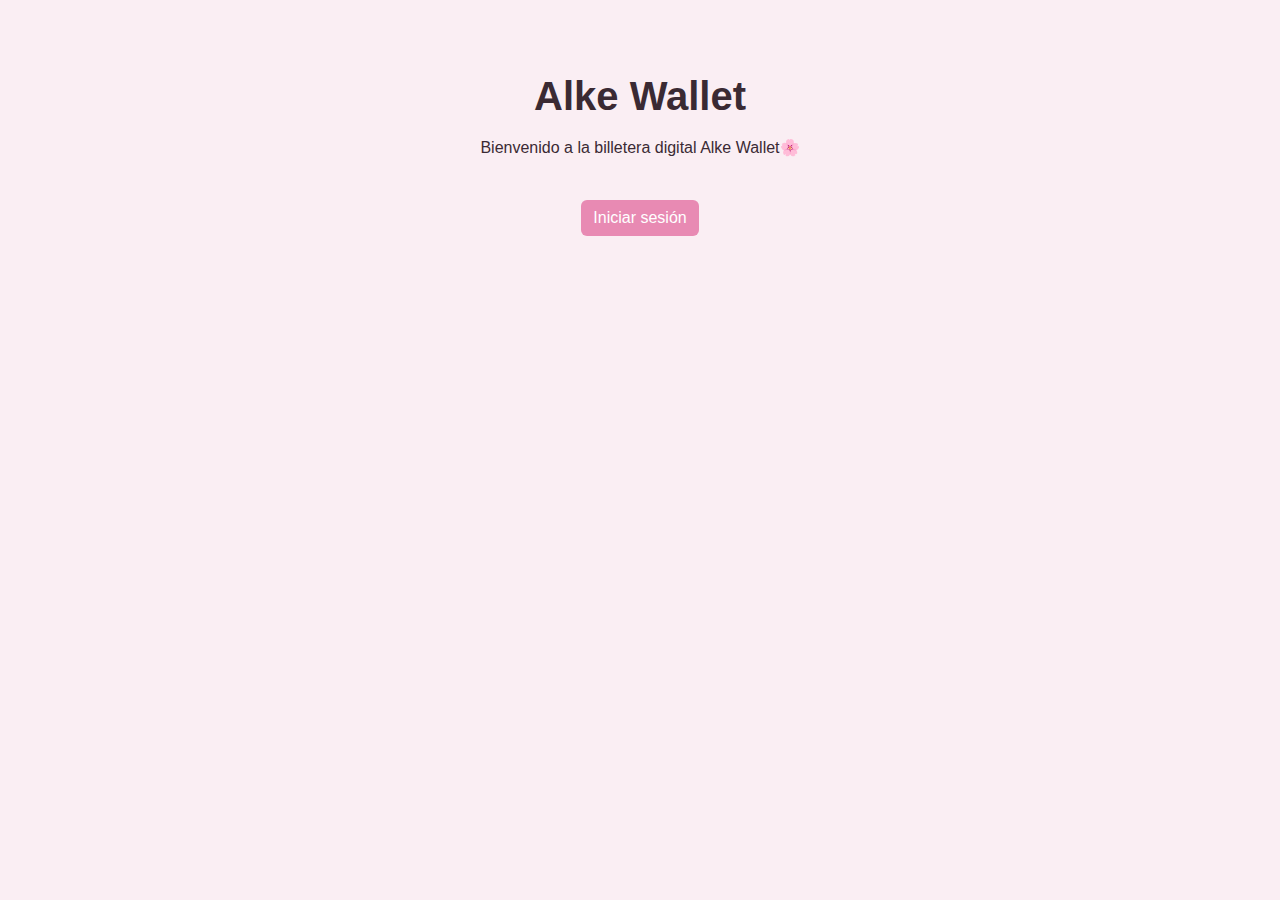
<file: index.html>
<!doctype html>
<html lang="es">
  <head>
    <meta charset="UTF-8" />
    <title>Alke Wallet</title>

    <link
      href="https://cdn.jsdelivr.net/npm/bootstrap@5.3.2/dist/css/bootstrap.min.css"
      rel="stylesheet"
    />

    <link rel="stylesheet" href="css/styles.css" />
  </head>
  <body class="container mt-5 text-center">
    <h1>Alke Wallet</h1>

    <p class="mt-3">Bienvenido a la billetera digital Alke Wallet🌸</p>

    <a href="login.html" class="btn btn-primary mt-4"> Iniciar sesión </a>
  </body>
</html>
</file>
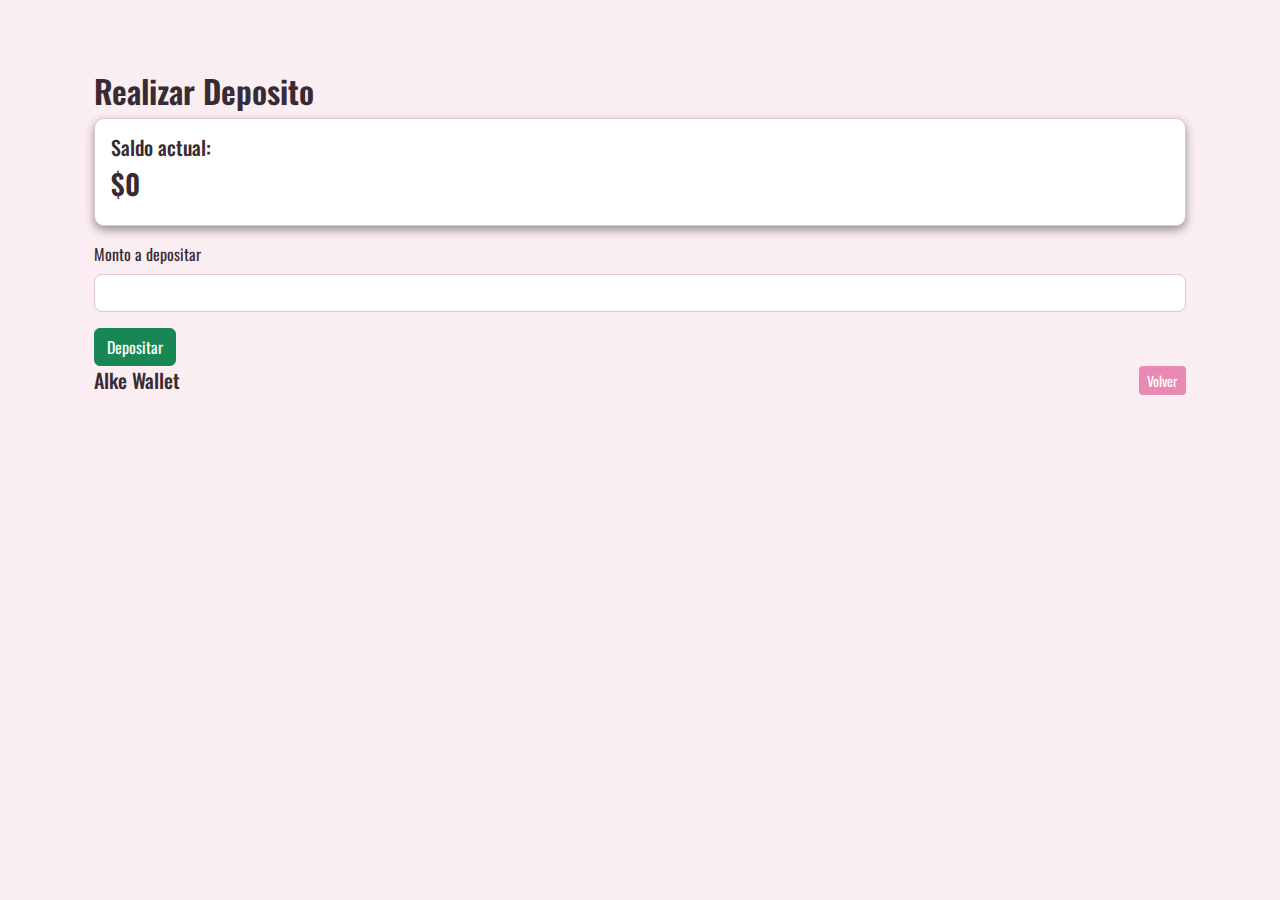
<file: deposit.html>
<!doctype html>
<html lang="es">
  <head>
    <meta charset="UTF-8" />
    <title>Deposito | Alke Wallet</title>
    <link rel="preconnect" href="https://fonts.googleapis.com" />
    <link rel="preconnect" href="https://fonts.gstatic.com" crossorigin />
    <link
      href="https://fonts.googleapis.com/css2?family=Oswald:wght@200..700&family=Raleway:ital,wght@0,100..900;1,100..900&display=swap"
      rel="stylesheet"
    />
    <link
      href="https://cdn.jsdelivr.net/npm/bootstrap@5.3.2/dist/css/bootstrap.min.css"
      rel="stylesheet"
    />
    <link rel="stylesheet" href="css/styles.css" />

    <script src="https://code.jquery.com/jquery-3.7.1.min.js"></script>

    <script src="js/deposit.js"></script>
  </head>
  <body class="container mt-5">
    <h2>Realizar Deposito</h2>

    <div class="card p-3 mb-3">
      <h5>Saldo actual:</h5>
      <h3 id="saldo">$0</h3>
    </div>

    <form id="depositForm">
      <div class="mb-3">
        <label class="form-label">Monto a depositar</label>
        <input type="number" id="monto" class="form-control" min="1" required />
      </div>

      <button type="submit" class="btn btn-success">Depositar</button>
    </form>

    <p id="mensaje" class="mt-3 text-success d-none">
      Depósito realizado con éxito
    </p>

    <div class="d-flex justify-content-between align-items-center mb-4">
      <h5 class="m-0">Alke Wallet</h5>
      <a href="menu.html" class="btn btn-primary btn-sm"> Volver </a>
    </div>
  </body>
</html>
</file>
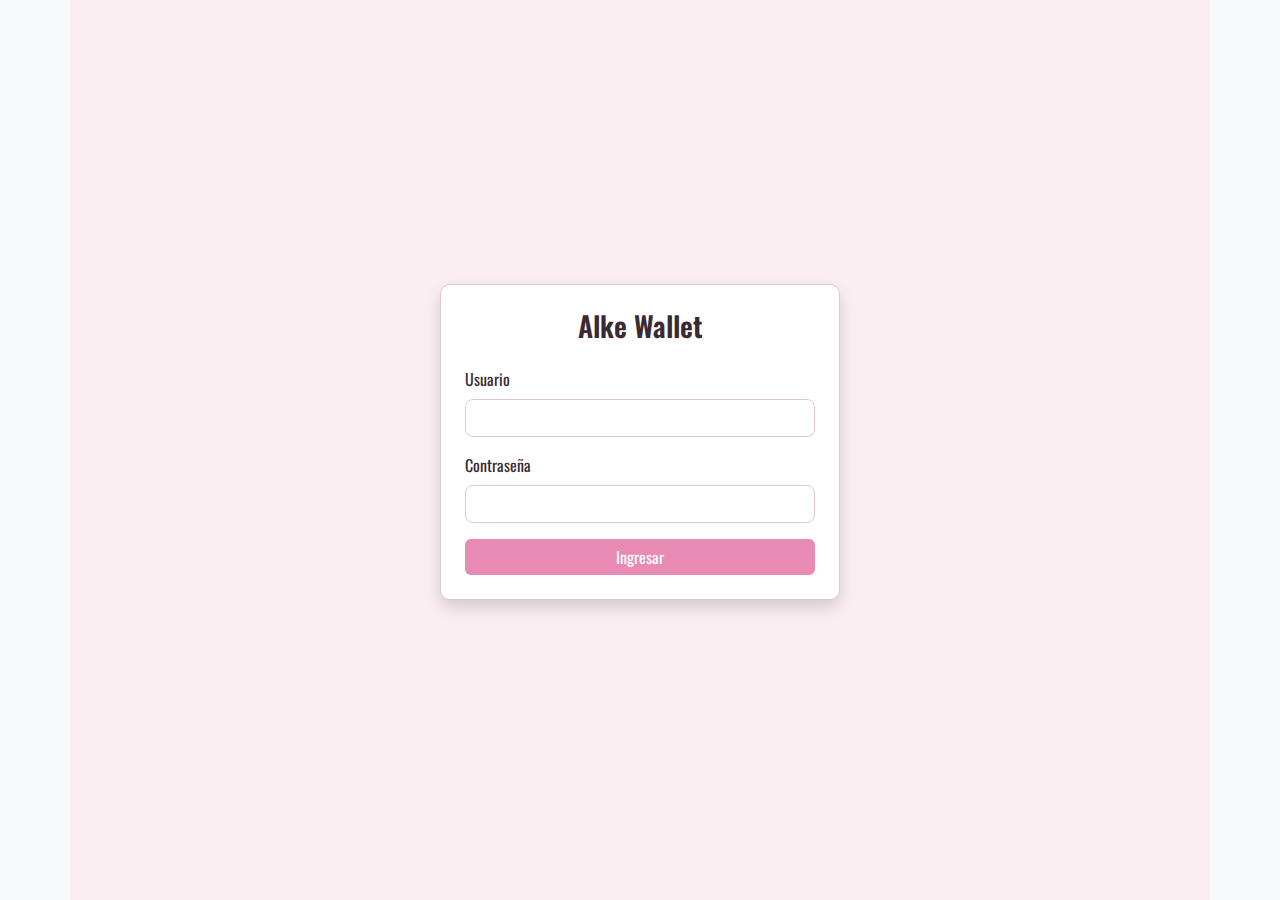
<file: login.html>
<!DOCTYPE html>
<html lang="es">
  <head>
    <meta charset="UTF-8" />
    <title>Alke Wallet | Login</title>

    <link rel="preconnect" href="https://fonts.googleapis.com" />
    <link rel="preconnect" href="https://fonts.gstatic.com" crossorigin />
    <link
      href="https://fonts.googleapis.com/css2?family=Oswald:wght@200..700&family=Raleway:ital,wght@0,100..900;1,100..900&display=swap"
      rel="stylesheet"
    />

    <link
      href="https://cdn.jsdelivr.net/npm/bootstrap@5.3.2/dist/css/bootstrap.min.css"
      rel="stylesheet"
    />
    <link rel="stylesheet" href="css/styles.css" />

    <script src="https://code.jquery.com/jquery-3.7.1.min.js"></script>

    <script src="js/login.js"></script>
  </head>
  <body class="bg-light">
    <main
      class="container vh-100 d-flex justify-content-center align-items-center"
    >
      <section class="card p-4 shadow" style="width: 100%; max-width: 400px">
        <h3 class="text-center mb-4">Alke Wallet</h3>

        <form id="loginForm">
          <div class="mb-3">
            <label class="form-label">Usuario</label>
            <input type="email" id="email" class="form-control" required />
          </div>

          <div class="mb-3">
            <label class="form-label">Contraseña</label>
            <input
              type="password"
              id="password"
              class="form-control"
              required
            />
          </div>

          <div id="error" class="text-danger text-center mb-3 d-none">
            Credenciales incorrectas
          </div>

          <button type="submit" class="btn btn-primary w-100">Ingresar</button>
        </form>
      </section>
    </main>
  </body>
</html>
</file>
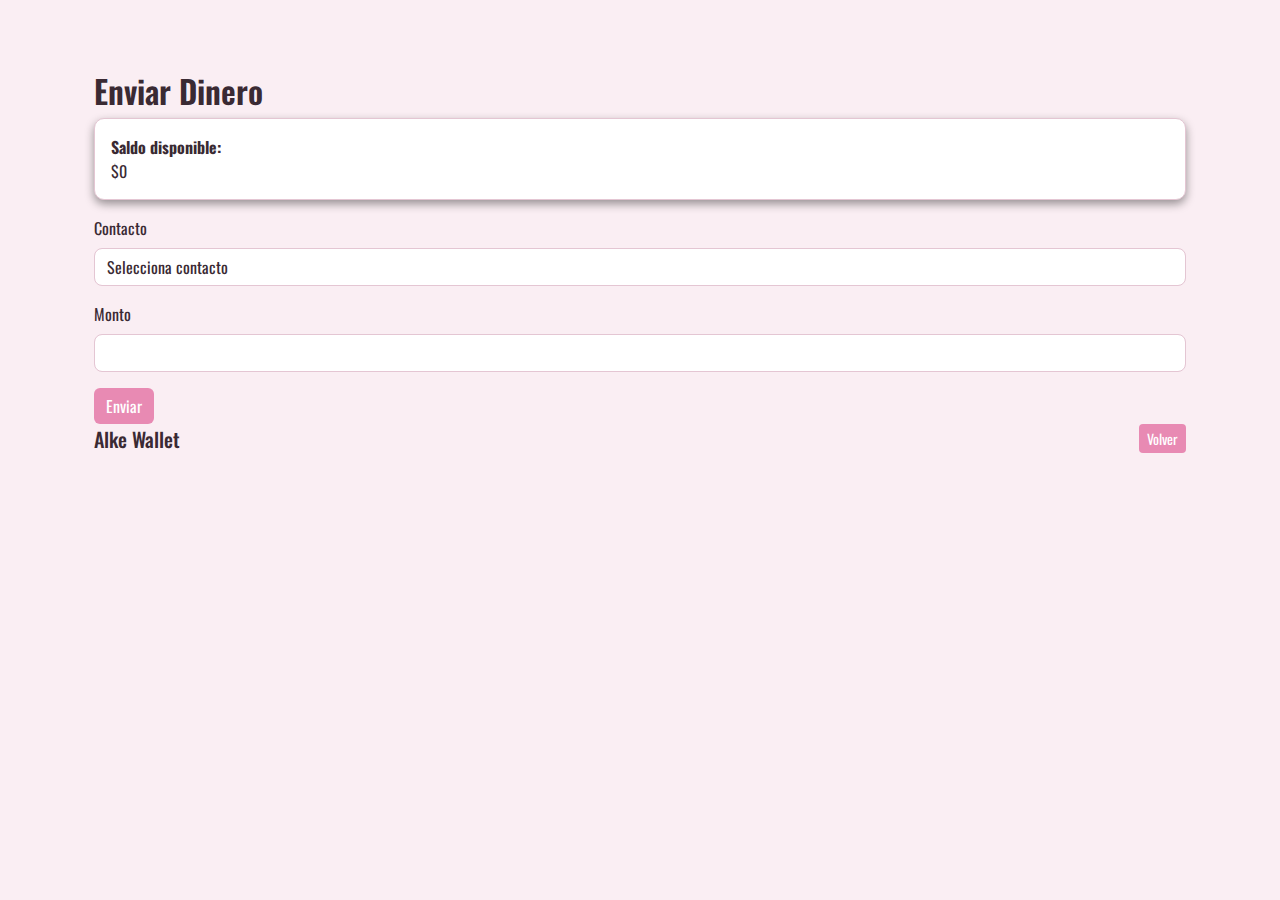
<file: sendmoney.html>
<!doctype html>
<html lang="es">
  <head>
    <meta charset="UTF-8" />

    <title>Enviar Dinero | Alke Wallet</title>

    <link rel="preconnect" href="https://fonts.googleapis.com" />
    <link rel="preconnect" href="https://fonts.gstatic.com" crossorigin />
    <link
      href="https://fonts.googleapis.com/css2?family=Oswald:wght@200..700&family=Raleway:ital,wght@0,100..900;1,100..900&display=swap"
      rel="stylesheet"
    />

    <link
      href="https://cdn.jsdelivr.net/npm/bootstrap@5.3.2/dist/css/bootstrap.min.css"
      rel="stylesheet"
    />

    <link rel="stylesheet" href="css/styles.css" />
    <script src="https://code.jquery.com/jquery-3.7.1.min.js"></script>

    <script src="js/sendmoney.js"></script>
  </head>

  <body class="container mt-5">
    <h2>Enviar Dinero</h2>

    <div class="card p-3 mb-3">
      <strong>Saldo disponible:</strong>
      <span id="saldo">$0</span>
    </div>

    <form id="sendForm">
      <div class="mb-3">
        <label class="form-label">Contacto</label>
        <select id="contacto" class="form-control" required>
          <option value="">Selecciona contacto</option>
          <option>Teemo Tiamat</option>
          <option>Juan Soto</option>
          <option>Gustavo Madariaga</option>
        </select>
      </div>

      <div class="mb-3">
        <label class="form-label">Monto</label>
        <input type="number" id="monto" class="form-control" min="1" required />
      </div>

      <button type="submit" class="btn btn-primary">Enviar</button>
    </form>

    <p id="ok" class="text-success mt-3 d-none">
      Transferencia realizada con éxito ✅
    </p>

    <p id="error" class="text-danger mt-3 d-none">Saldo insuficiente ❌</p>

    <div class="d-flex justify-content-between align-items-center mb-4">
      <h5 class="m-0">Alke Wallet</h5>
      <a href="menu.html" class="btn btn-primary btn-sm"> Volver </a>
    </div>
  </body>
</html>

<!-- Hacer esta parte fue bastante complicada por toda la cantidad de clases creadas-->
</file>
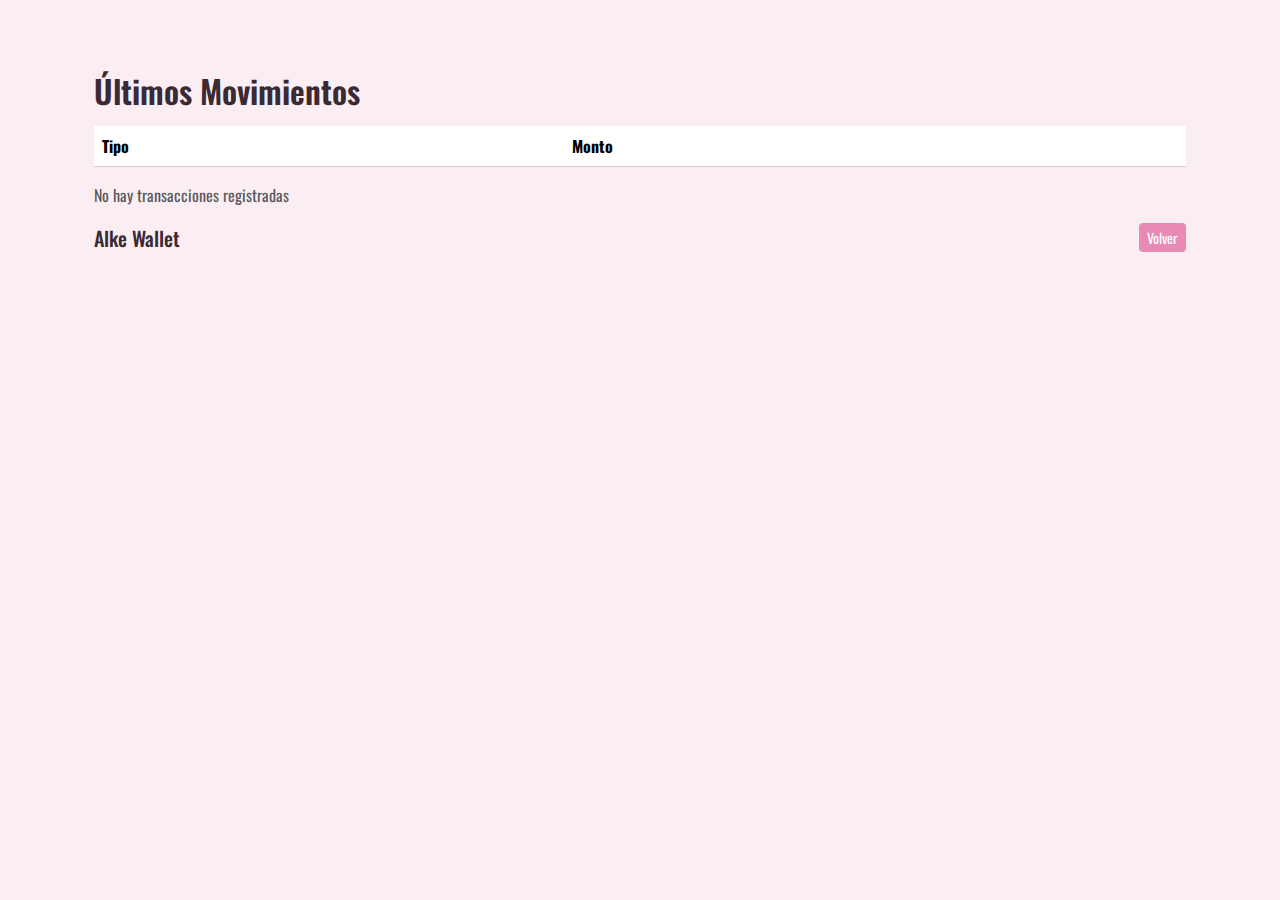
<file: transactions.html>
<!DOCTYPE html>
<html lang="es">
  <head>
    <meta charset="UTF-8" />
    <title>Movimientos | Alke Wallet</title>
    <link rel="preconnect" href="https://fonts.googleapis.com" />
    <link rel="preconnect" href="https://fonts.gstatic.com" crossorigin />
    <link
      href="https://fonts.googleapis.com/css2?family=Oswald:wght@200..700&family=Raleway:ital,wght@0,100..900;1,100..900&display=swap"
      rel="stylesheet"
    />

    <link
      href="https://cdn.jsdelivr.net/npm/bootstrap@5.3.2/dist/css/bootstrap.min.css"
      rel="stylesheet"
    />
    <link rel="stylesheet" href="css/styles.css" />

    <script src="https://code.jquery.com/jquery-3.7.1.min.js"></script>

    <script src="js/transactions.js"></script>
  </head>
  <body class="container mt-5">
    <h2>Últimos Movimientos</h2>

    <table class="table table-striped mt-3">
      <thead>
        <tr>
          <th>Tipo</th>
          <th>Monto</th>
        </tr>
      </thead>
      <tbody id="lista"></tbody>
    </table>

    <p id="vacio" class="text-muted d-none">No hay transacciones registradas</p>

    <div class="d-flex justify-content-between align-items-center mb-4">
      <h5 class="m-0">Alke Wallet</h5>
      <a href="menu.html" class="btn btn-primary btn-sm"> Volver </a>
    </div>
  </body>
</html>
</file>
<file: css/styles.css>
:root {
  /* Paleta principal Cherry Blossom */
  --bg-general: #FAEEF3;     /* fondo general rosado muy suave */
  --bg-card: #ffffff;       /* tarjetas / contenedores */
  --text-primary: #3A2A33;  /* texto principal oscuro */
  --text-secondary: #7A5C69;/* texto secundario */
  --btn-main: #E88AB3;      /* botón principal */
  --btn-hover: #D97AA3;     /* hover del botón */
  --input-bg: #ffffff;     /* fondo inputs */
  --border-dark: #E4C6D3;   /* bordes suaves */
}
/* Esta parte me costo mucho asi que tuve que recurrir a ayudas externas solo para que quedaran bonitos y ordenados los colores y saber cual modificar */

body {
  background-color: var(--bg-general);
  color: var(--text-primary);
  font-family: 'Oswald', Tahoma, sans-serif;
  margin: 0;
  padding: 0;
}

/* Para los contenedores  */
.container {
  background-color: var(--bg-general);
  padding: 1.5rem;
}

/* -----------------
   Tarjetas
   ----------------- */
.card {
  background-color: var(--bg-card);
  border: 1px solid var(--border-dark);
  border-radius: 10px;
  color: var(--text-primary);
  padding: 1rem;
  margin-bottom: 1rem;
  box-shadow: 0px 4px 10px rgba(0,0,0,0.4);
}

/* Para los titulos y encabezados */
h1, h2, h3 {
  color: var(--text-primary);
  font-weight: 600;
}

/* Para los inputs*/
.form-control {
  background-color: var(--input-bg);
  color: var(--text-primary);
  border: 1px solid var(--border-dark);
  border-radius: 8px;
}

.form-control:focus {
  border-color: var(--btn-main);
  box-shadow: none;
}

/* Para los botones */
.btn-primary {
  background-color: var(--btn-main);
  border: none;
}

.btn-primary:hover {
  background-color: var(--btn-hover);
}

/* Los enlaces */
a {
  color: var(--btn-main);
  text-decoration: none;
}

a:hover {
  text-decoration: underline;
}

/* Para el texto secundario */
.text-secondary {
  color: var(--text-secondary);
}

/* Para el historial*/
.table {
  color: var(--text-primary);
}

.table thead {
  background-color: var(--bg-card);
  border-bottom: 1px solid var(--border-dark);
}

.table tbody tr {
  background-color: var(--bg-card);
  border-bottom: 1px solid var(--border-dark);
}

/* Para las alertas y mensajes */
#mensaje, #ok, #error {
  font-weight: 500;
}

/* Para la NavBar*/
.navbar-cherry {
  background-color: #FAEEF3;
  border-bottom: 1px solid #E4C6D3;
}

.navbar-cherry .navbar-brand {
  color: #3A2A33;
}

.navbar-cherry .nav-link {
  color: #3A2A33;
  font-weight: 500;
}

.navbar-cherry .nav-link:hover {
  color: #E88AB3;
}

/* Para el boton */
.btn-cherry {
  background-color: #E88AB3;
  border: 1px solid #E88AB3;
  color: #fff;
  font-weight: 600;
}

.btn-cherry:hover {
  background-color: #D97AA3;
  border-color: #D97AA3;
  color: #fff;
}
</file>
